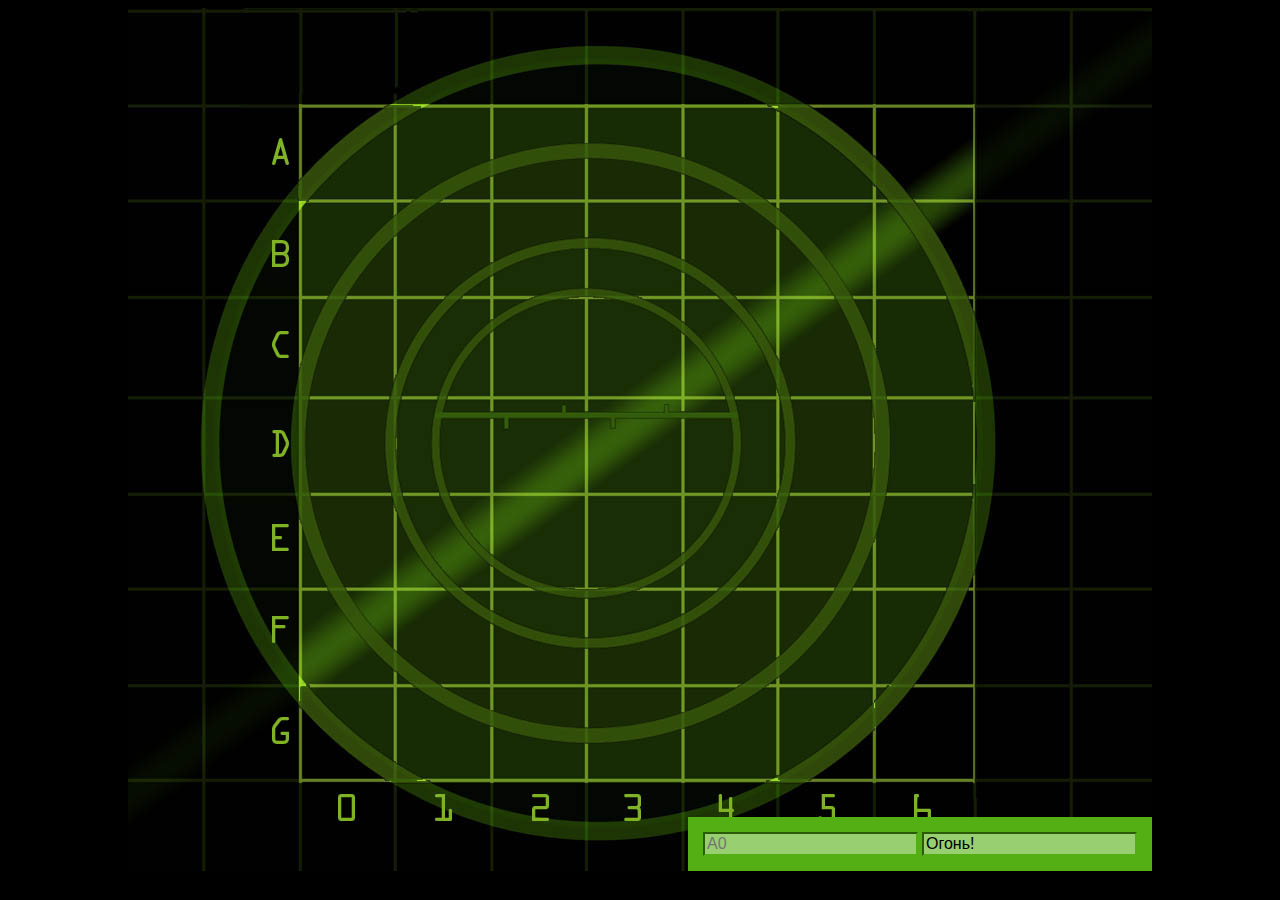
<file: index.html>
<!DOCTYPE html>
<html lang="en">
  <head>
    <meta charset="utf-8">
    <title>Морской бой</title>
    <link rel="stylesheet" href="css/battleship.css">
  </head>
  <body>
    <div id="board">
      <div id="messageArea">
      </div>
      <table>
        <tr>
          <td id="00"></td>
          <td id="01"></td>
          <td id="02"></td>
          <td id="03"></td>
          <td id="04"></td>
          <td id="05"></td>
          <td id="06"></td>
        </tr>
        <tr>
          <td id="10"></td>
          <td id="11"></td>
          <td id="12"></td>
          <td id="13"></td>
          <td id="14"></td>
          <td id="15"></td>
          <td id="16"></td>
        </tr>
        <tr>
          <td id="20"></td>
          <td id="21"></td>
          <td id="22"></td>
          <td id="23"></td>
          <td id="24"></td>
          <td id="25"></td>
          <td id="26"></td>
        </tr>
        <tr>
          <td id="30"></td>
          <td id="31"></td>
          <td id="32"></td>
          <td id="33"></td>
          <td id="34"></td>
          <td id="35"></td>
          <td id="36"></td>
        </tr>
        <tr>
          <td id="40"></td>
          <td id="41"></td>
          <td id="42"></td>
          <td id="43"></td>
          <td id="44"></td>
          <td id="45"></td>
          <td id="46"></td>
        </tr>
        <tr>
          <td id="50"></td>
          <td id="51"></td>
          <td id="52"></td>
          <td id="53"></td>
          <td id="54"></td>
          <td id="55"></td>
          <td id="56"></td>
        </tr>
        <tr>
          <td id="60"></td>
          <td id="61"></td>
          <td id="62"></td>
          <td id="63"></td>
          <td id="64"></td>
          <td id="65"></td>
          <td id="66"></td>
        </tr>
      </table>
      <form>
        <input type="text" id="guessInput" placeholder="A0">
        <input type="text" id="fireButton" value="Огонь!">
      </form>
    </div>
    <script src="js/battleship.js"></script>
  </body>
</html>
</file>
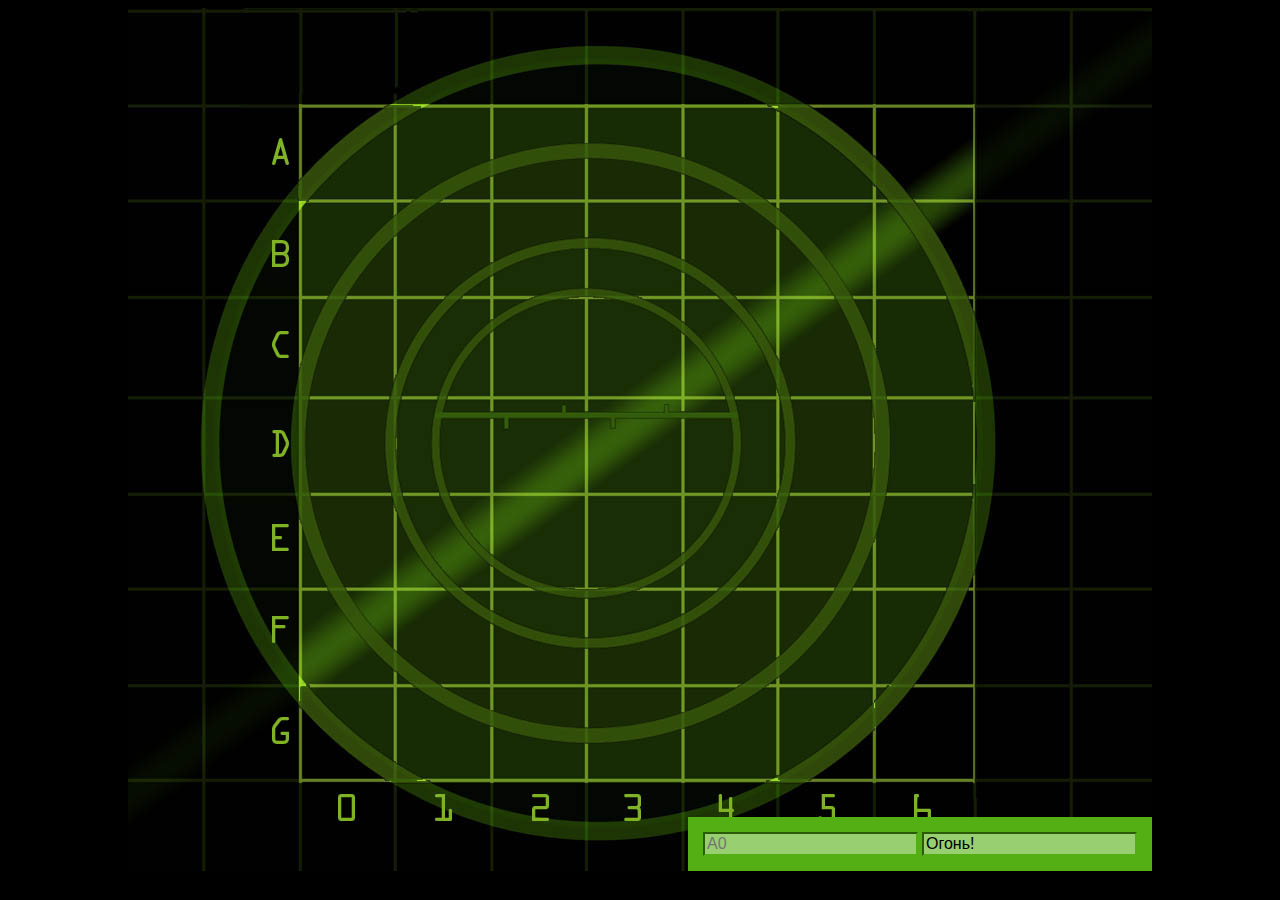
<file: battleship.html>
<!DOCTYPE html>
<html lang="en">
  <head>
    <meta charset="utf-8">
    <title>Морской бой</title>
    <link rel="stylesheet" href="css/battleship.css">
  </head>
  <body>
    <div id="board">
      <div id="messageArea">
      </div>
      <table>
        <tr>
          <td id="00"></td>
          <td id="01"></td>
          <td id="02"></td>
          <td id="03"></td>
          <td id="04"></td>
          <td id="05"></td>
          <td id="06"></td>
        </tr>
        <tr>
          <td id="10"></td>
          <td id="11"></td>
          <td id="12"></td>
          <td id="13"></td>
          <td id="14"></td>
          <td id="15"></td>
          <td id="16"></td>
        </tr>
        <tr>
          <td id="20"></td>
          <td id="21"></td>
          <td id="22"></td>
          <td id="23"></td>
          <td id="24"></td>
          <td id="25"></td>
          <td id="26"></td>
        </tr>
        <tr>
          <td id="30"></td>
          <td id="31"></td>
          <td id="32"></td>
          <td id="33"></td>
          <td id="34"></td>
          <td id="35"></td>
          <td id="36"></td>
        </tr>
        <tr>
          <td id="40"></td>
          <td id="41"></td>
          <td id="42"></td>
          <td id="43"></td>
          <td id="44"></td>
          <td id="45"></td>
          <td id="46"></td>
        </tr>
        <tr>
          <td id="50"></td>
          <td id="51"></td>
          <td id="52"></td>
          <td id="53"></td>
          <td id="54"></td>
          <td id="55"></td>
          <td id="56"></td>
        </tr>
        <tr>
          <td id="60"></td>
          <td id="61"></td>
          <td id="62"></td>
          <td id="63"></td>
          <td id="64"></td>
          <td id="65"></td>
          <td id="66"></td>
        </tr>
      </table>
      <form>
        <input type="text" id="guessInput" placeholder="A0">
        <input type="text" id="fireButton" value="Огонь!">
      </form>
    </div>
    <script src="js/battleship.js"></script>
  </body>
</html>
</file>
<file: css/battleship.css>
body  {
  background-color: black;
}

div#board {
  position: relative;
  width: 1024px;
  height: 863px;
  margin: auto;
  background: url(../images/board.jpg) no-repeat;
}

div#messageArea {
  position: absolute;
  top: 0px;
  left: 0px;
  color: rgb(83, 175, 19);
}

table {
  position: absolute;
  left: 173px;
  top: 98px;
  border-spacing: 0px;
}

td {
  width: 94px;
  height: 94px;
}

form {
  position: absolute;
  bottom: 0px;
  right: 0px;
  padding: 15px;
  background-color: rgb(83, 175, 19);
}

form input {
  background-color: rgb(152, 207, 113);
  border-color: rgb(83, 175, 19);
  font-size: 1em;
}

.hit {
  background: url(../images/ship.png) no-repeat center center;
}

.miss {
  background: url(../images/miss.png) no-repeat center center;
}
</file>
